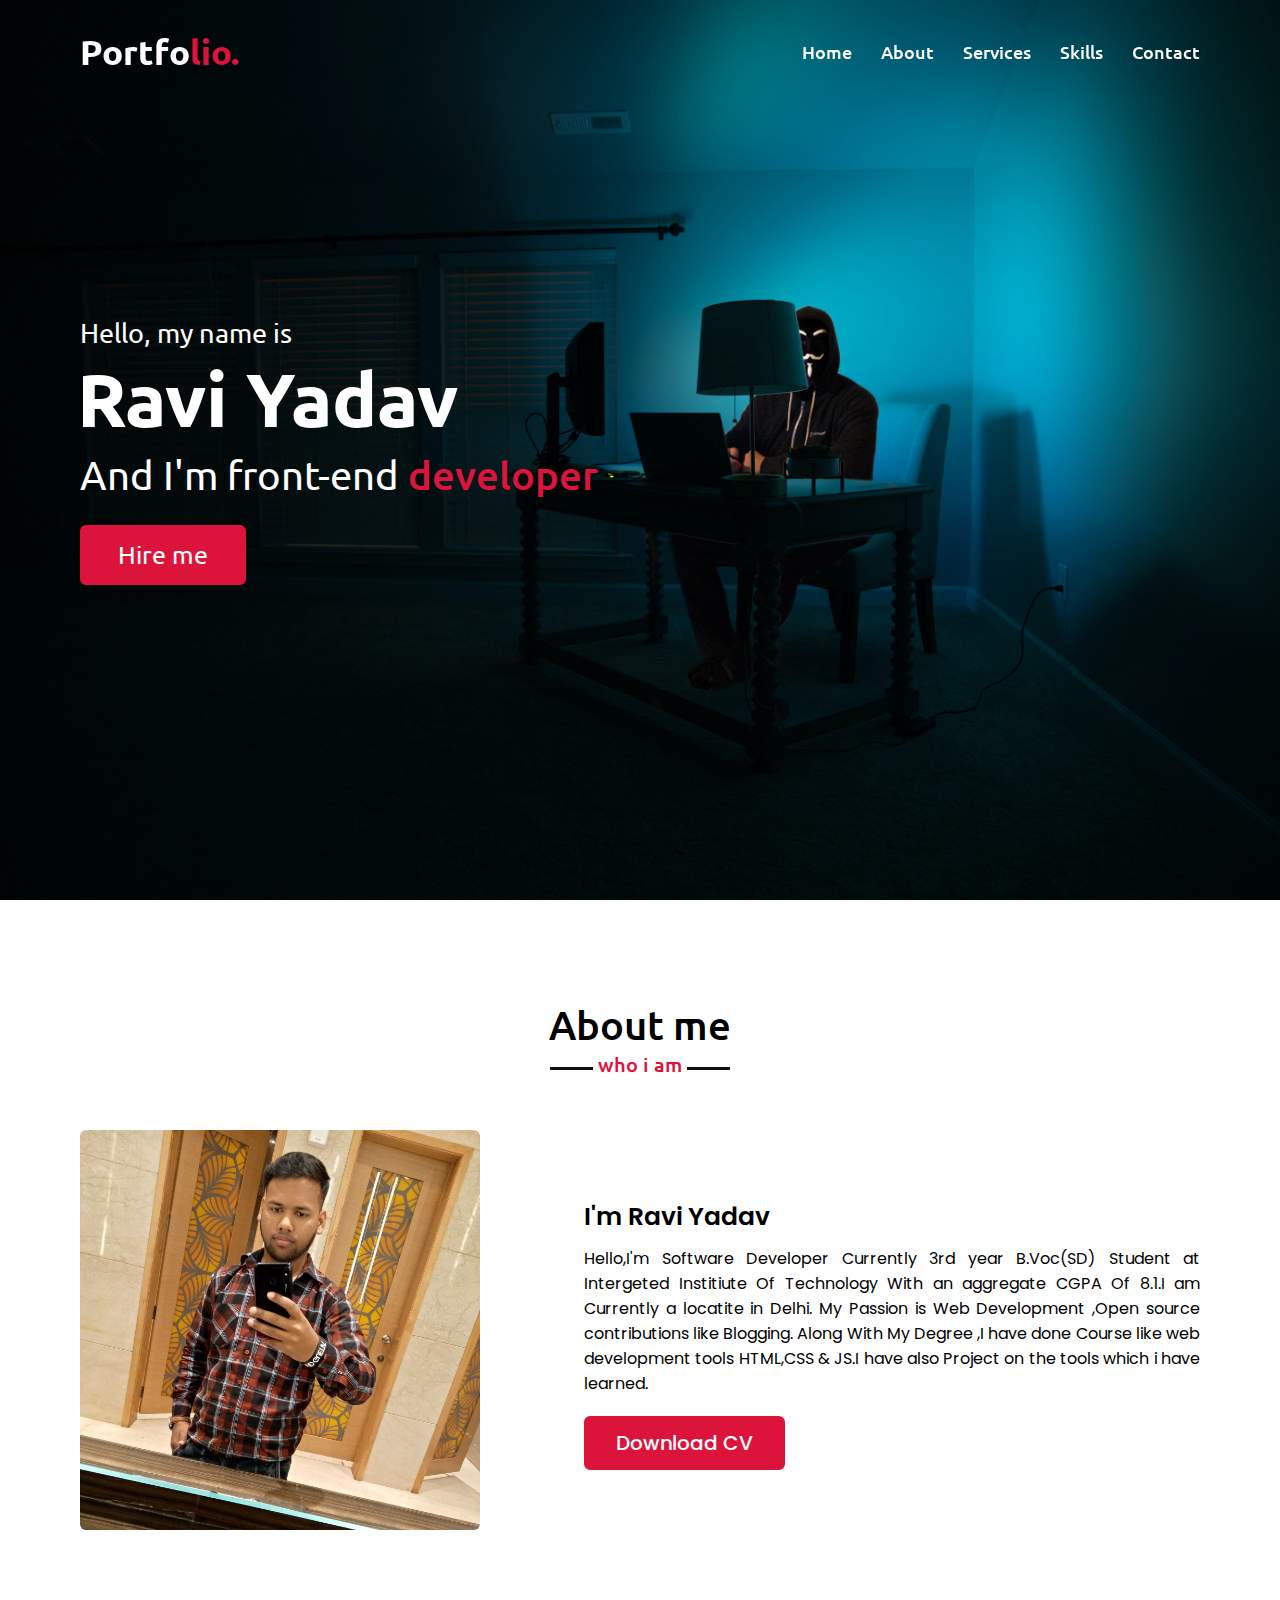
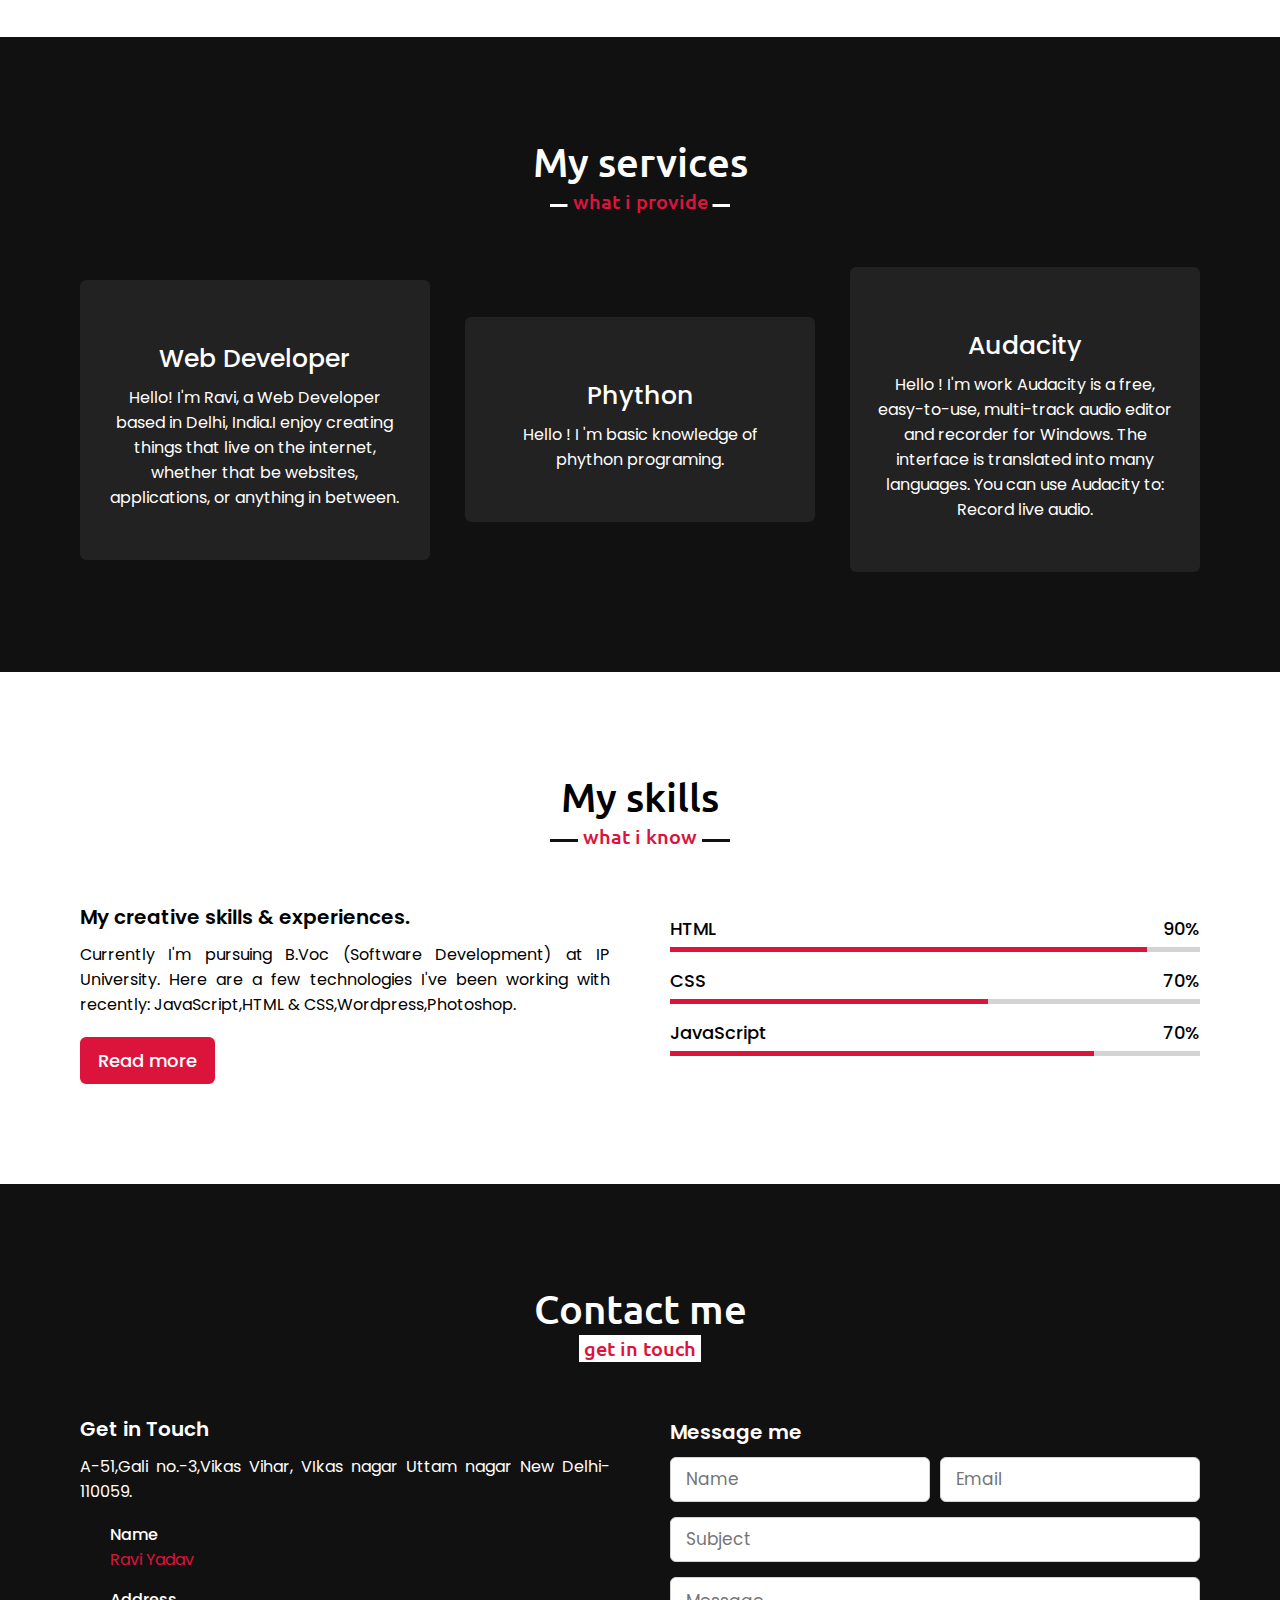
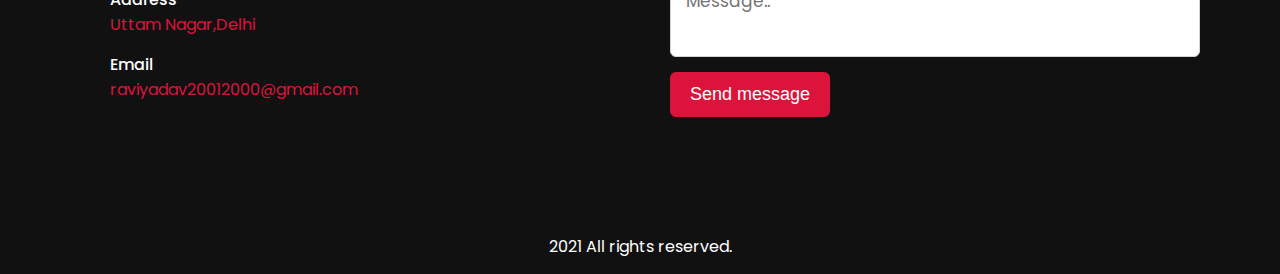
<file: index.html>
<!DOCTYPE html>
<html lang="en">
<head>
    <meta charset="UTF-8">
    <meta name="viewport" content="width=device-width, initial-scale=1.0">
    <title>Personal Portfolio Website</title>
    <link rel="stylesheet" href="style.css">

<body>
    <div class="scroll-up-btn">
        <i class="fas fa-angle-up"></i>
    </div>
    <nav class="navbar">
        <div class="max-width">
            <div class="logo"><a href="#">Portfo<span>lio.</span></a></div>
            <ul class="menu">
                <li><a href="#home" class="menu-btn">Home</a></li>
                <li><a href="#about" class="menu-btn">About</a></li>
                <li><a href="#services" class="menu-btn">Services</a></li>
                <li><a href="#skills" class="menu-btn">Skills</a></li>
                <li><a href="#contact" class="menu-btn">Contact</a></li>
            </ul>
            <div class="menu-btn">
                <i class="fas fa-bars"></i>
            </div>
        </div>
    </nav>

    <!-- home section start -->
    <section class="home" id="home">
        <div class="max-width">
            <div class="home-content">
                <div class="text-1">Hello, my name is</div>
                <div class="text-2">Ravi Yadav</div>
               <div class="text-3">And I'm front-end <span>developer</span></div>
                <a href="#">Hire me</a>
            </div>
        </div>
    </section>

    <!-- about section start -->
    <section class="about" id="about">
        <div class="max-width">
            <h2 class="title">About me</h2>
            <div class="about-content">
                <div class="column left">
                    <img src=".\image\ravi.jpg">
                </div>
                <div class="column right">
                    <div class="text">I'm Ravi Yadav</div>
                    <p>Hello,I'm Software Developer Currently 3rd year B.Voc(SD) Student at Intergeted Institiute Of Technology With an aggregate CGPA Of 8.1.I am Currently a locatite in Delhi.
			My Passion is Web Development ,Open source contributions like Blogging. Along With My Degree ,I have done Course like web development tools HTML,CSS & JS.I have also Project on the tools which i have learned.</p>
                    <a href=".\image\0001.jpg">Download CV</a>
                </div>
            </div>
        </div>
    </section>

    <!-- services section start -->
    <section class="services" id="services">
        <div class="max-width">
            <h2 class="title">My services</h2>
            <div class="serv-content">
                <div class="card">
                    <div class="box">
                        <i class="fas fa-paint-brush"></i>
                        <div class="text">Web Developer</div>
                        <p>Hello! I'm Ravi, a Web Developer based in Delhi, India.I enjoy creating things that live on the internet, whether that be websites, applications, or anything in between.</p>
                    </div>
                </div>
                <div class="card">
                    <div class="box">
                        <i class="fas fa-chart-line"></i>
                        <div class="text">Phython</div>
                        <p>Hello ! I 'm basic knowledge of phython programing. </p>
                    </div>
                </div>
                <div class="card">
                    <div class="box">
                        <i class="fas fa-code"></i>
                        <div class="text">Audacity</div>
                        <p>Hello ! I'm work Audacity is a free, easy-to-use, multi-track audio editor and recorder for Windows. The interface is translated into many languages. You can use Audacity to: Record live audio.</p>
                    </div>
                </div>
               </div>
            </div>
        </div>
    </section>

    <!-- skills section start -->
    <section class="skills" id="skills">
        <div class="max-width">
            <h2 class="title">My skills</h2>
            <div class="skills-content">
                <div class="column left">
                    <div class="text">My creative skills & experiences.</div>
                    <p>Currently I'm pursuing B.Voc (Software Development) at IP University. Here are a few technologies I've been working with recently: JavaScript,HTML & CSS,Wordpress,Photoshop.</p>
                    <a href="#">Read more</a>
                </div>
                <div class="column right">
                    <div class="bars">
                        <div class="info">
                            <span>HTML</span>
                            <span>90%</span>
                        </div>
                        <div class="line html"></div>
                    </div>
                    <div class="bars">
                        <div class="info">
                            <span>CSS</span>
                            <span>70%</span>
                        </div>
                        <div class="line css"></div>
                    </div>
                    <div class="bars">
                        <div class="info">
                            <span>JavaScript</span>
                            <span>70%</span>
                        </div>
                        <div class="line js"></div>
                    </div>
                    
                </div>
            </div>
        </div>
    </section>
    

    <!-- contact section start -->
    <section class="contact" id="contact">
        <div class="max-width">
            <h2 class="title">Contact me</h2>
            <div class="contact-content">
                <div class="column left">
                    <div class="text">Get in Touch</div>
                    <p>A-51,Gali no.-3,Vikas Vihar, VIkas nagar Uttam nagar New Delhi-110059.</p>
                    <div class="icons">
                        <div class="row">
                            <i class="fas fa-user"></i>
                            <div class="info">
                                <div class="head">Name</div>
                                <div class="sub-title">Ravi Yadav</div>
                            </div>
                        </div>
                        <div class="row">
                            <i class="fas fa-map-marker-alt"></i>
                            <div class="info">
                                <div class="head">Address</div>
                                <div class="sub-title">Uttam Nagar,Delhi</div>
                            </div>
                        </div>
                        <div class="row">
                            <i class="fas fa-envelope"></i>
                            <div class="info">
                                <div class="head">Email</div>
                                <div class="sub-title">raviyadav20012000@gmail.com</div>
                            </div>
                        </div>
                    </div>
                </div>
                <div class="column right">
                    <div class="text">Message me</div>
                    <form action="#">
                        <div class="fields">
                            <div class="field name">
                                <input type="text" placeholder="Name" required>
                            </div>
                            <div class="field email">
                                <input type="email" placeholder="Email" required>
                            </div>
                        </div>
                        <div class="field">
                            <input type="text" placeholder="Subject" required>
                        </div>
                        <div class="field textarea">
                            <textarea cols="30" rows="10" placeholder="Message.." required></textarea>
                        </div>
                        <div class="button-area">
                            <button type="submit">Send message</button>
                        </div>
                    </form>
                </div>
            </div>
        </div>
    </section>

    <!-- footer section start -->
   
    <footer>
        <span class="far fa-copyright"></span> 2021 All rights reserved.</span>
    </footer>


</body>
</html>
</file>
<file: style.css>
/*  import google fonts */
@import url('https://fonts.googleapis.com/css2?family=Poppins:wght@400;500;600;700&family=Ubuntu:wght@400;500;700&display=swap');

*{
    margin: 0;
    padding: 0;
    box-sizing: border-box;
    text-decoration: none;
}
html{
    scroll-behavior: smooth;
}

/* custom scroll bar */
::-webkit-scrollbar {
    width: 10px;
}
::-webkit-scrollbar-track {
    background: #f1f1f1;
}
::-webkit-scrollbar-thumb {
    background: #888;
}

::-webkit-scrollbar-thumb:hover {
    background: #555;
}

/* all similar content styling codes */
section{
    padding: 100px 0;
}
.max-width{
    max-width: 1300px;
    padding: 0 80px;
    margin: auto;
}
.about, .services, .skills, .teams, .contact, footer{
    font-family: 'Poppins', sans-serif;
}
.about .about-content,
.services .serv-content,
.skills .skills-content,
.contact .contact-content{
    display: flex;
    flex-wrap: wrap;
    align-items: center;
    justify-content: space-between;
}
section .title{
    position: relative;
    text-align: center;
    font-size: 40px;
    font-weight: 500;
    margin-bottom: 60px;
    padding-bottom: 20px;
    font-family: 'Ubuntu', sans-serif;
}
section .title::before{
    content: "";
    position: absolute;
    bottom: 0px;
    left: 50%;
    width: 180px;
    height: 3px;
    background: #111;
    transform: translateX(-50%);
}
section .title::after{
    position: absolute;
    bottom: -8px;
    left: 50%;
    font-size: 20px;
    color: crimson;
    padding: 0 5px;
    background: #fff;
    transform: translateX(-50%);
}

/* navbar styling */
.navbar{
    position: fixed;
    width: 100%;
    z-index: 999;
    padding: 30px 0;
    font-family: 'Ubuntu', sans-serif;
    transition: all 0.3s ease;
}
.navbar.sticky{
    padding: 15px 0;
    background: crimson;
}
.navbar .max-width{
    display: flex;
    align-items: center;
    justify-content: space-between;
}
.navbar .logo a{
    color: #fff;
    font-size: 35px;
    font-weight: 600;
}
.navbar .logo a span{
    color: crimson;
    transition: all 0.3s ease;
}
.navbar.sticky .logo a span{
    color: #fff;
}
.navbar .menu li{
    list-style: none;
    display: inline-block;
}
.navbar .menu li a{
    display: block;
    color: #fff;
    font-size: 18px;
    font-weight: 500;
    margin-left: 25px;
    transition: color 0.3s ease;
}
.navbar .menu li a:hover{
    color: crimson;
}
.navbar.sticky .menu li a:hover{
    color: #fff;
}

/* menu btn styling */
.menu-btn{
    color: #fff;
    font-size: 23px;
    cursor: pointer;
    display: none;
}
.scroll-up-btn{
    position: fixed;
    height: 45px;
    width: 42px;
    background: crimson;
    right: 30px;
    bottom: 10px;
    text-align: center;
    line-height: 45px;
    color: #fff;
    z-index: 9999;
    font-size: 30px;
    border-radius: 6px;
    border-bottom-width: 2px;
    cursor: pointer;
    opacity: 0;
    pointer-events: none;
    transition: all 0.3s ease;
}
.scroll-up-btn.show{
    bottom: 30px;
    opacity: 1;
    pointer-events: auto;
}
.scroll-up-btn:hover{
    filter: brightness(90%);
}


/* home section styling */
.home{
    display: flex;
    background: url(image/hero.jpg) no-repeat center/cover;
    height: 100vh;
    color: #fff;
    min-height: 500px;
    background-size: cover;
    background-attachment: fixed;
    font-family: 'Ubuntu', sans-serif;
}
.home .max-width{
  width: 100%;
  display: flex;
}
.home .max-width .row{
  margin-right: 0;
}
.home .home-content .text-1{
    font-size: 27px;
}
.home .home-content .text-2{
    font-size: 75px;
    font-weight: 600;
    margin-left: -3px;
}
.home .home-content .text-3{
    font-size: 40px;
    margin: 5px 0;
}
.home .home-content .text-3 span{
    color: crimson;
    font-weight: 500;
}
.home .home-content a{
    display: inline-block;
    background: crimson;
    color: #fff;
    font-size: 25px;
    padding: 12px 36px;
    margin-top: 20px;
    font-weight: 400;
    border-radius: 6px;
    border: 2px solid crimson;
    transition: all 0.3s ease;
}
.home .home-content a:hover{
    color: crimson;
    background: none;
}

/* about section styling */
.about .title::after{
    content: "who i am";
}
.about .about-content .left{
    width: 45%;
}
.about .about-content .left img{
    height: 400px;
    width: 400px;
    object-fit: cover;
    border-radius: 6px;
}
.about .about-content .right{
    width: 55%;
}
.about .about-content .right .text{
    font-size: 25px;
    font-weight: 600;
    margin-bottom: 10px;
}
.about .about-content .right .text span{
    color: crimson;
}
.about .about-content .right p{
    text-align: justify;
}
.about .about-content .right a{
    display: inline-block;
    background: crimson;
    color: #fff;
    font-size: 20px;
    font-weight: 500;
    padding: 10px 30px;
    margin-top: 20px;
    border-radius: 6px;
    border: 2px solid crimson;
    transition: all 0.3s ease;
}
.about .about-content .right a:hover{
    color: crimson;
    background: none;
}

/* services section styling */
.services, .teams{
    color:#fff;
    background: #111;
}
.services .title::before,
.teams .title::before{
    background: #fff;
}
.services .title::after,
.teams .title::after{
    background: #111;
    content: "what i provide";
}
.services .serv-content .card{
    width: calc(33% - 20px);
    background: #222;
    text-align: center;
    border-radius: 6px;
    padding: 50px 25px;
    cursor: pointer;
    transition: all 0.3s ease;
}
.services .serv-content .card:hover{
    background: crimson;
}
.services .serv-content .card .box{
    transition: all 0.3s ease;
}
.services .serv-content .card:hover .box{
    transform: scale(1.05);
}
.services .serv-content .card i{
    font-size: 50px;
    color: crimson;
    transition: color 0.3s ease;
}
.services .serv-content .card:hover i{
    color: #fff;
}
.services .serv-content .card .text{
    font-size: 25px;
    font-weight: 500;
    margin: 10px 0 7px 0;
}

/* skills section styling */

.skills .title::after{
    content: "what i know";
}
.skills .skills-content .column{
    width: calc(50% - 30px);
}
.skills .skills-content .left .text{
    font-size: 20px;
    font-weight: 600;
    margin-bottom: 10px;
}
.skills .skills-content .left p{
    text-align: justify;
}
.skills .skills-content .left a{
    display: inline-block;
    background: crimson;
    color: #fff;
    font-size: 18px;
    font-weight: 500;
    padding: 8px 16px;
    margin-top: 20px;
    border-radius: 6px;
    border: 2px solid crimson;
    transition: all 0.3s ease;
}
.skills .skills-content .left a:hover{
    color: crimson;
    background: none;
}
.skills .skills-content .right .bars{
    margin-bottom: 15px;
}
.skills .skills-content .right .info{
    display: flex;
    margin-bottom: 5px;
    align-items: center;
    justify-content: space-between;
}
.skills .skills-content .right span{
    font-weight: 500;
    font-size: 18px;
}
.skills .skills-content .right .line{
    height: 5px;
    width: 100%;
    background: lightgrey;
    position: relative;
}
.skills .skills-content .right .line::before{
    content: "";
    position: absolute;
    height: 100%;
    left: 0;
    top: 0;
    background: crimson;
}
.skills-content .right .html::before{
    width: 90%;
}
.skills-content .right .css::before{
    width: 60%;
}
.skills-content .right .js::before{
    width: 80%;
}




/* contact section styling */

.contact .title::after{
    content: "get in touch";
}
.contact .contact-content .column{
    width: calc(50% - 30px);
}
.contact .contact-content .text{
    font-size: 20px;
    font-weight: 600;
    margin-bottom: 10px;
}
.contact .contact-content .left p{
    text-align: justify;
}
.contact .contact-content .left .icons{
    margin: 10px 0;
}
.contact .contact-content .row{
    display: flex;
    height: 65px;
    align-items: center;

}
.contact .contact-content .row .info{
    margin-left: 30px;
}
.contact .contact-content .row i{
    font-size: 25px;
    color: crimson;
}
.contact .contact-content .info .head{
    font-weight: 500;
}
.contact .contact-content .info .sub-title{
    color: crimson;
}
.contact .right form .fields{
    display: flex;
}
.contact .right form .field,
.contact .right form .fields .field{
    height: 45px;
    width: 100%;
    margin-bottom: 15px;
}
.contact .right form .textarea{
    height: 80px;
    width: 100%;
}
.contact .right form .name{
    margin-right: 10px;
}
.contact .right form .field input,
.contact .right form .textarea textarea{
    height: 100%;
    width: 100%;
    border: 1px solid lightgrey;
    border-radius: 6px;
    outline: none;
    padding: 0 15px;
    font-size: 17px;
    font-family: 'Poppins', sans-serif;
    transition: all 0.3s ease;
}
.contact .right form .field input:focus,
.contact .right form .textarea textarea:focus{
    border-color: #b3b3b3;
}
.contact .right form .textarea textarea{
  padding-top: 10px;
  resize: none;
}
.contact .right form .button-area{
  display: flex;
  align-items: center;
}
.right form .button-area button{
  color: #fff;
  display: block;
  width: 160px!important;
  height: 45px;
  outline: none;
  font-size: 18px;
  font-weight: 500;
  border-radius: 6px;
  cursor: pointer;
  flex-wrap: nowrap;
  background: crimson;
  border: 2px solid crimson;
  transition: all 0.3s ease;
}
.right form .button-area button:hover{
  color: crimson;
  background: none;
}
/* footer section styling */
footer{
    background: #111;
    padding: 15px 23px;
    color: #fff;
    text-align: center;
}
footer span a{
    color: crimson;
    text-decoration: none;
}
footer span a:hover{
    text-decoration: underline;
}


/* responsive media query start */
@media (max-width: 1104px) {
    .about .about-content .left img{
        height: 350px;
        width: 350px;
    }
}

@media (max-width: 991px) {
    .max-width{
        padding: 0 50px;
    }
}
@media (max-width: 947px){
    .menu-btn{
        display: block;
        z-index: 999;
    }
    .menu-btn i.active:before{
        content: "\f00d";
    }
    .navbar .menu{
        position: fixed;
        height: 100vh;
        width: 100%;
        left: -100%;
        top: 0;
        background: #111;
        text-align: center;
        padding-top: 80px;
        transition: all 0.3s ease;
    }
    .navbar .menu.active{
        left: 0;
    }
    .navbar .menu li{
        display: block;
    }
    .navbar .menu li a{
        display: inline-block;
        margin: 20px 0;
        font-size: 25px;
    }
    .home .home-content .text-2{
        font-size: 70px;
    }
    .home .home-content .text-3{
        font-size: 35px;
    }
    .home .home-content a{
        font-size: 23px;
        padding: 10px 30px;
    }
    .max-width{
        max-width: 930px;
    }
    .about .about-content .column{
        width: 100%;
    }
    .about .about-content .left{
        display: flex;
        justify-content: center;
        margin: 0 auto 60px;
    }
    .about .about-content .right{
        flex: 100%;
    }
    .services .serv-content .card{
        width: calc(50% - 10px);
        margin-bottom: 20px;
    }
    .skills .skills-content .column,
    .contact .contact-content .column{
        width: 100%;
        margin-bottom: 35px;
    }
}

@media (max-width: 690px) {
    .max-width{
        padding: 0 23px;
    }
    .home .home-content .text-2{
        font-size: 60px;
    }
    .home .home-content .text-3{
        font-size: 32px;
    }
    .home .home-content a{
        font-size: 20px;
    }
    .services .serv-content .card{
        width: 100%;
    }
}

@media (max-width: 500px) {
    .home .home-content .text-2{
        font-size: 50px;
    }
    .home .home-content .text-3{
        font-size: 27px;
    }
    .about .about-content .right .text,
    .skills .skills-content .left .text{
        font-size: 19px;
    }
    .contact .right form .fields{
        flex-direction: column;
    }
    .contact .right form .name,
    .contact .right form .email{
        margin: 0;
    }
    .right form .error-box{
       width: 150px;
    }
    .scroll-up-btn{
        right: 15px;
        bottom: 15px;
        height: 38px;
        width: 35px;
        font-size: 23px;
        line-height: 38px;
    }
}
.contact{
   color:#fff;
    background: #111;

}
</file>
